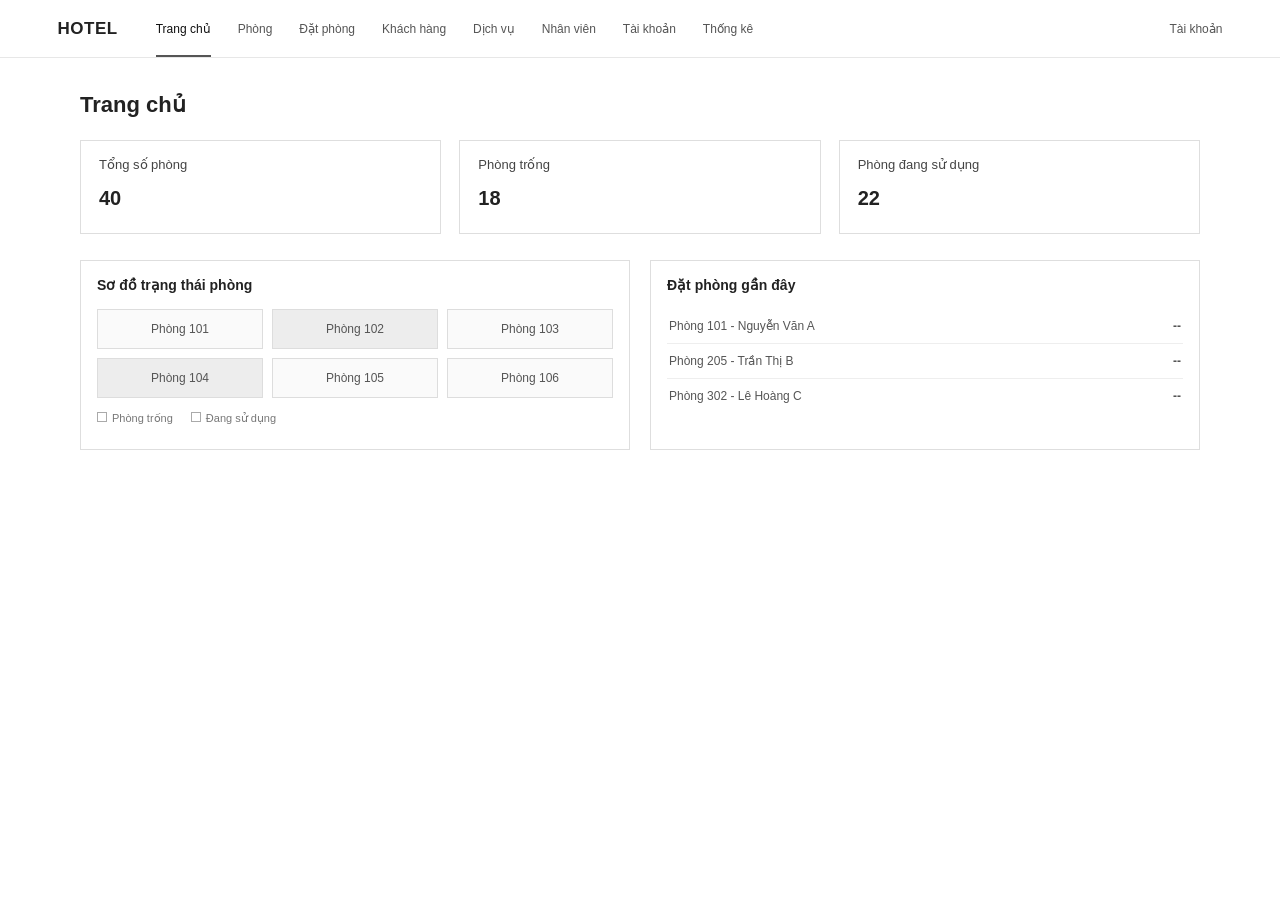
<file: code giao diện trang chủ và dịch vụ.html>
<!DOCTYPE html>
<html lang="vi">
<head>
<meta charset="UTF-8">
<meta name="viewport" content="width=device-width, initial-scale=1.0">
<title>Giao diện khách sạn - Trang chủ và Dịch vụ</title>
<style>
*{box-sizing:border-box}
body{margin:0;background:#fff;color:#222;font-family:Arial,Helvetica,sans-serif;font-size:13px}
.topbar{height:58px;border-bottom:1px solid #e7e7e7;display:flex;align-items:center;padding:0 4.5%;gap:38px}
.logo{font-size:17px;font-weight:bold;letter-spacing:.5px;white-space:nowrap}
.menu{height:100%;display:flex;align-items:center;gap:27px;flex:1}
.menu a{height:100%;display:flex;align-items:center;text-decoration:none;color:#555;font-size:12px;white-space:nowrap;border-bottom:2px solid transparent;padding-top:2px}
.menu a:hover,.menu a.active{color:#111;border-bottom-color:#555}
.account{font-size:12px;color:#555;white-space:nowrap}
.page{display:none;width:min(1120px,92%);margin:34px auto 60px}
.page.active{display:block}
h1{font-size:22px;margin:0 0 22px;font-weight:600}
.home-cards{display:grid;grid-template-columns:repeat(3,1fr);gap:18px;margin-bottom:26px}
.summary{border:1px solid #dedede;min-height:94px;padding:16px 18px}
.summary .name{font-size:13px;color:#444;margin-bottom:15px}
.summary .value{font-size:20px;font-weight:600}
.home-bottom{display:grid;grid-template-columns:1fr 1fr;gap:20px}
.panel{border:1px solid #dedede;padding:16px;min-height:190px}
.panel-title{font-weight:600;font-size:14px;margin:0 0 16px}
.room-list{display:grid;grid-template-columns:repeat(3,1fr);gap:9px}
.room{border:1px solid #ddd;padding:12px 6px;text-align:center;color:#555;font-size:12px}
.room.free{background:#fafafa}.room.used{background:#ededed}
.legend{margin-top:14px;color:#777;font-size:11px;display:flex;gap:18px}
.legend span:before{content:"";display:inline-block;width:8px;height:8px;border:1px solid #aaa;margin-right:5px}
.info-row{display:flex;justify-content:space-between;border-bottom:1px solid #eee;padding:10px 2px;color:#555;font-size:12px}
.info-row:last-child{border:0}
.service-tools{display:flex;align-items:center;justify-content:space-between;margin:0 0 15px;gap:12px}
.search{width:290px;max-width:65%;height:32px;border:1px solid #d8d8d8;padding:0 10px;font-size:12px;outline:none}
.search:focus{border-color:#888}
.add{height:32px;border:1px solid #ccc;background:#f7f7f7;padding:0 13px;font-size:12px;color:#333;cursor:pointer}
.add:hover{background:#eee}
table{width:100%;border-collapse:collapse;border:1px solid #ddd}
th,td{border:1px solid #ddd;padding:12px 13px;text-align:left;font-size:12px}
th{background:#f1f1f1;font-weight:600;color:#333}
td{color:#555;height:39px}
.table-bottom{display:flex;justify-content:flex-end;margin-top:18px}
.small-btn{border:1px solid #ccc;background:#f7f7f7;padding:7px 13px;font-size:11px;cursor:pointer}
.status{color:#555}
.overlay{position:fixed;inset:0;background:#0005;display:none;align-items:center;justify-content:center}
.overlay.show{display:flex}
.dialog{background:#fff;border:1px solid #ccc;width:350px;padding:20px}
.dialog h2{font-size:16px;margin:0 0 16px}
.dialog label{display:block;font-size:12px;margin:12px 0 5px}
.dialog input{width:100%;height:31px;border:1px solid #ccc;padding:6px}
.dialog-actions{display:flex;justify-content:flex-end;gap:8px;margin-top:18px}
@media(max-width:750px){.topbar{height:auto;align-items:flex-start;flex-direction:column;padding:15px 4%;gap:12px}.menu{height:auto;flex-wrap:wrap;gap:14px}.menu a{height:28px}.home-cards{grid-template-columns:1fr}.home-bottom{grid-template-columns:1fr}.page{margin-top:25px}}
</style>
</head>
<body>
<header class="topbar">
  <div class="logo">HOTEL</div>
  <nav class="menu">
    <a href="#" data-page="home" class="active">Trang chủ</a>
    <a href="#">Phòng</a>
    <a href="#">Đặt phòng</a>
    <a href="#">Khách hàng</a>
    <a href="#" data-page="services">Dịch vụ</a>
    <a href="#">Nhân viên</a>
    <a href="#">Tài khoản</a>
    <a href="#">Thống kê</a>
  </nav>
  <div class="account">Tài khoản</div>
</header>

<!-- MÀN HÌNH TRANG CHỦ -->
<main id="home" class="page active">
  <h1>Trang chủ</h1>
  <div class="home-cards">
    <div class="summary"><div class="name">Tổng số phòng</div><div class="value">40</div></div>
    <div class="summary"><div class="name">Phòng trống</div><div class="value">18</div></div>
    <div class="summary"><div class="name">Phòng đang sử dụng</div><div class="value">22</div></div>
  </div>
  <div class="home-bottom">
    <section class="panel">
      <h2 class="panel-title">Sơ đồ trạng thái phòng</h2>
      <div class="room-list">
        <div class="room free">Phòng 101</div><div class="room used">Phòng 102</div><div class="room free">Phòng 103</div>
        <div class="room used">Phòng 104</div><div class="room free">Phòng 105</div><div class="room free">Phòng 106</div>
      </div>
      <div class="legend"><span>Phòng trống</span><span>Đang sử dụng</span></div>
    </section>
    <section class="panel">
      <h2 class="panel-title">Đặt phòng gần đây</h2>
      <div class="info-row"><span>Phòng 101 - Nguyễn Văn A</span><b>--</b></div>
      <div class="info-row"><span>Phòng 205 - Trần Thị B</span><b>--</b></div>
      <div class="info-row"><span>Phòng 302 - Lê Hoàng C</span><b>--</b></div>
  
    </section>
  </div>
</main>

<!-- MÀN HÌNH DỊCH VỤ -->
<main id="services" class="page">
  <h1>Dịch vụ</h1>
  <div class="service-tools">
    <input class="search" id="search" type="text" placeholder="Tìm dịch vụ..." oninput="filterRows()">
    <button class="add" onclick="openDialog()">+ Thêm dịch vụ</button>
  </div>
  <table>
    <thead><tr><th> Dịch vụ</th><th>Đơn giá</th><th>Trạng thái</th><th>Thao tác</th></tr></thead>
    <tbody id="serviceRows">
      <tr><td>Giặt ủi</td><td> 15.000 </td><td class="status">Đang hoạt động</td><td><button class="small-btn" onclick="editRow(this)">Sửa</button></td></tr>
      <tr><td>Ăn sáng</td><td>50.000</td><td class="status">Đang hoạt động</td><td><button class="small-btn" onclick="editRow(this)">Sửa</button></td></tr>
      <tr><td>Đưa đón sân bay</td><td>100.000</td><td class="status">Đang hoạt động</td><td><button class="small-btn" onclick="editRow(this)">Sửa</button></td></tr>
    </tbody>
  </table>
  <div class="table-bottom"><button class="small-btn" onclick="document.getElementById('search').value='';filterRows()">Làm mới</button></div>
</main>

<div class="overlay" id="overlay">
  <div class="dialog">
    <h2 id="dialogTitle">Thêm dịch vụ</h2>
    <label for="serviceName">Tên dịch vụ</label><input id="serviceName" type="text">
    <label for="serviceType">Loại dịch vụ</label><input id="serviceType" type="text">
    <div class="dialog-actions">
      <button class="small-btn" onclick="closeDialog()">Hủy</button>
      <button class="small-btn" onclick="saveService()">Lưu</button>
    </div>
  </div>
</div>
<script>
document.querySelectorAll('.menu a[data-page]').forEach(link=>{
  link.addEventListener('click',e=>{
    e.preventDefault();
    const id=link.dataset.page;
    document.querySelectorAll('.page').forEach(p=>p.classList.toggle('active',p.id===id));
    document.querySelectorAll('.menu a').forEach(a=>a.classList.toggle('active',a===link));
  });
});
function filterRows(){
  const q=document.getElementById('search').value.toLowerCase();
  document.querySelectorAll('#serviceRows tr').forEach(row=>{
    row.style.display=row.innerText.toLowerCase().includes(q)?'':'none';
  });
}
let editing=null;
function openDialog(){editing=null;document.getElementById('dialogTitle').textContent='Thêm dịch vụ';document.getElementById('serviceName').value='';document.getElementById('serviceType').value='';document.getElementById('overlay').classList.add('show')}
function editRow(button){
  editing=button.closest('tr');
  document.getElementById('dialogTitle').textContent='Sửa dịch vụ';
  document.getElementById('serviceName').value=editing.cells[0].innerText;
  document.getElementById('serviceType').value=editing.cells[1].innerText;
  document.getElementById('overlay').classList.add('show');
}
function closeDialog(){document.getElementById('overlay').classList.remove('show')}
function saveService(){
  const name=document.getElementById('serviceName').value.trim();
  const type=document.getElementById('serviceType').value.trim();
  if(!name||!type){alert('Vui lòng nhập đầy đủ thông tin.');return}
  if(editing){editing.cells[0].innerText=name;editing.cells[1].innerText=type}
  else{
    const row=document.getElementById('serviceRows').insertRow();
    row.innerHTML=`<td></td><td></td><td class="status">Đang hoạt động</td><td><button class="small-btn" onclick="editRow(this)">Sửa</button></td>`;
    row.cells[0].innerText=name;row.cells[1].innerText=type;
  }
  closeDialog();filterRows();
}
</script>
</body>
</html>
</file>
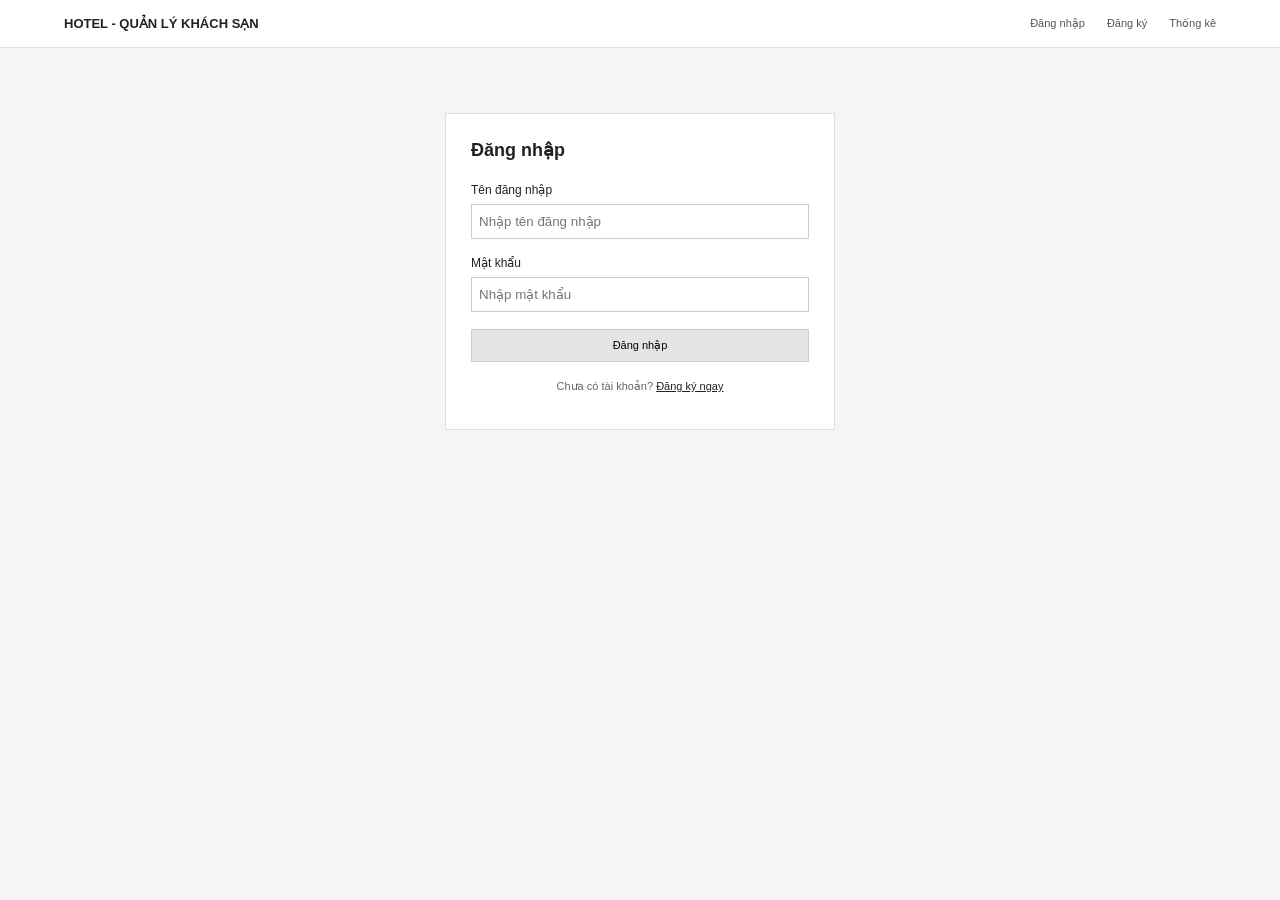
<file: dangnhapdangky.html>
<!DOCTYPE html>
<html lang="vi">
<head>
<meta charset="UTF-8">
<meta name="viewport" content="width=device-width, initial-scale=1.0">
<title>HOTEL - Đăng nhập</title>

<style>
* {
    box-sizing: border-box;
}

body {
    margin: 0;
    font-family: Arial, sans-serif;
    background: #f5f5f5;
    color: #222;
    font-size: 13px;
}

header {
    height: 48px;
    background: white;
    border-bottom: 1px solid #ddd;
    display: flex;
    justify-content: space-between;
    align-items: center;
    padding: 0 5%;
}

.logo {
    font-weight: bold;
}

nav {
    display: flex;
    gap: 22px;
}

nav a {
    text-decoration: none;
    color: #555;
    cursor: pointer;
    font-size: 11px;
}

main {
    display: flex;
    justify-content: center;
    padding: 65px 15px;
}

.auth-box {
    width: 390px;
    background: white;
    border: 1px solid #ddd;
    padding: 25px;
}

h2 {
    font-size: 18px;
    margin: 0 0 22px;
}

.form-group {
    margin-bottom: 17px;
}

label {
    display: block;
    margin-bottom: 7px;
    font-size: 12px;
}

input, select {
    width: 100%;
    height: 35px;
    border: 1px solid #ccc;
    padding: 7px;
    outline: none;
    background: white;
}

input:focus, select:focus {
    border-color: #777;
}

button {
    border: 1px solid #ccc;
    background: #e5e5e5;
    padding: 9px 18px;
    cursor: pointer;
    font-size: 11px;
}

button:hover {
    background: #d5d5d5;
}

.submit {
    width: 100%;
}

.actions {
    display: flex;
    justify-content: flex-end;
    gap: 12px;
    margin-top: 20px;
}

.switch {
    text-align: center;
    margin-top: 18px;
    color: #666;
    font-size: 11px;
}

.switch a {
    color: #222;
    text-decoration: underline;
    cursor: pointer;
}

.message {
    font-size: 12px;
    margin-top: 12px;
}

.hidden {
    display: none;
}

@media(max-width: 500px) {
    header {
        padding: 0 12px;
    }

    nav {
        gap: 10px;
    }
}
</style>
</head>

<body>

<header>
    <div class="logo">HOTEL - QUẢN LÝ KHÁCH SẠN</div>

    <nav>
        <a onclick="showLogin()">Đăng nhập</a>
        <a onclick="showRegister()">Đăng ký</a>
        <a href="thongke.html">Thống kê</a>
    </nav>
</header>

<main>

    <!-- GIAO DIỆN ĐĂNG NHẬP -->

    <section class="auth-box" id="loginBox">

        <h2>Đăng nhập</h2>

        <form id="loginForm">

            <div class="form-group">
                <label>Tên đăng nhập</label>
                <input type="text"
                       id="loginUsername"
                       placeholder="Nhập tên đăng nhập"
                       required>
            </div>

            <div class="form-group">
                <label>Mật khẩu</label>
                <input type="password"
                       id="loginPassword"
                       placeholder="Nhập mật khẩu"
                       required>
            </div>

            <button class="submit" type="submit">
                Đăng nhập
            </button>

            <p class="message" id="loginMessage"></p>

        </form>

        <p class="switch">
            Chưa có tài khoản?
            <a onclick="showRegister()">Đăng ký ngay</a>
        </p>

    </section>


    <!-- GIAO DIỆN ĐĂNG KÝ -->

    <section class="auth-box hidden" id="registerBox">

        <h2>Đăng ký tài khoản</h2>

        <form id="registerForm">

            <div class="form-group">
                <label>Họ tên</label>
                <input type="text"
                       id="fullName"
                       placeholder="Nhập họ tên"
                       required>
            </div>

            <div class="form-group">
                <label>Tên đăng nhập</label>
                <input type="text"
                       id="registerUsername"
                       placeholder="Nhập tên đăng nhập"
                       required>
            </div>

            <div class="form-group">
                <label>Mật khẩu</label>
                <input type="password"
                       id="registerPassword"
                       minlength="6"
                       placeholder="Nhập mật khẩu"
                       required>
            </div>

            <div class="form-group">
                <label>Vai trò</label>
                <select id="role" required>
                    <option value="">-- Chọn vai trò --</option>
                    <option value="Quản lý">Quản lý</option>
                    <option value="Nhân viên">Nhân viên</option>
                </select>
            </div>

            <div class="actions">

                <button type="button" onclick="showLogin()">
                    Hủy
                </button>

                <button type="submit">
                    Tạo tài khoản
                </button>

            </div>

            <p class="message" id="registerMessage"></p>

        </form>

        <p class="switch">
            Đã có tài khoản?
            <a onclick="showLogin()">Đăng nhập</a>
        </p>

    </section>

</main>

<script>

// Chuyển sang giao diện đăng nhập
function showLogin() {
    document.getElementById("loginBox").classList.remove("hidden");
    document.getElementById("registerBox").classList.add("hidden");
}

// Chuyển sang giao diện đăng ký
function showRegister() {
    document.getElementById("registerBox").classList.remove("hidden");
    document.getElementById("loginBox").classList.add("hidden");
}

// Xử lý đăng ký minh họa
document.getElementById("registerForm").onsubmit = function(e) {

    e.preventDefault();

    document.getElementById("registerMessage").innerText =
        "Đăng ký thành công! (Dữ liệu minh họa)";

};

// Xử lý đăng nhập minh họa
document.getElementById("loginForm").onsubmit = function(e) {

    e.preventDefault();

    window.location.href = "thongke.html";

};

</script>

</body>
</html>
</file>
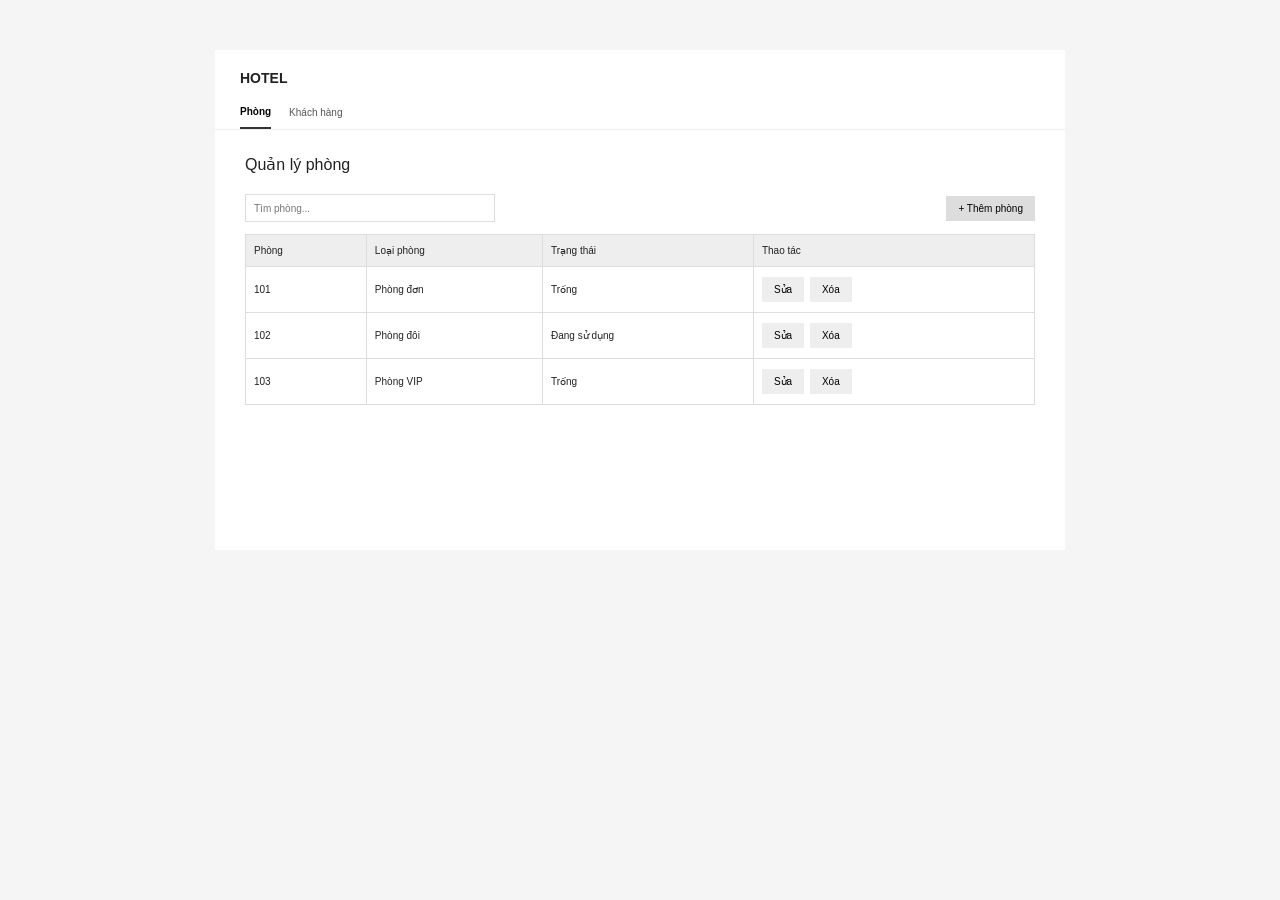
<file: quanlykhachhangvaphong.html>
<!DOCTYPE html>
<html lang="vi">
<head>
<meta charset="UTF-8">
<meta name="viewport" content="width=device-width, initial-scale=1.0">
<title>Quản lý khách sạn</title>

<style>
* {
    margin: 0;
    padding: 0;
    box-sizing: border-box;
    font-family: Arial, sans-serif;
}

body {
    background: #f5f5f5;
    color: #222;
}

.wrapper {
    width: 850px;
    max-width: 96%;
    min-height: 500px;
    margin: 50px auto;
    background: white;
}

header {
    height: 45px;
    padding: 15px 25px 5px;
    display: flex;
    justify-content: space-between;
    align-items: center;
}

.logo {
    font-size: 14px;
    font-weight: bold;
}

nav {
    display: flex;
    align-items: center;
    padding: 0 25px;
    height: 35px;
    border-bottom: 1px solid #eee;
    gap: 18px;
}

nav a {
    font-size: 10px;
    color: #555;
    text-decoration: none;
    padding: 10px 0;
    cursor: pointer;
}

nav a.active {
    color: black;
    font-weight: bold;
    border-bottom: 2px solid #333;
}

.content {
    padding: 25px 30px;
}

.page {
    display: none;
}

.page.active {
    display: block;
}

.page h2 {
    font-size: 16px;
    font-weight: normal;
    margin-bottom: 20px;
}

.toolbar {
    display: flex;
    justify-content: space-between;
    align-items: center;
    margin-bottom: 12px;
}

.toolbar input {
    width: 250px;
    height: 28px;
    padding: 5px 8px;
    border: 1px solid #ddd;
    font-size: 10px;
}

button {
    border: none;
    background: #ddd;
    padding: 7px 12px;
    font-size: 10px;
    cursor: pointer;
}

button:hover {
    background: #bbb;
}

table {
    width: 100%;
    border-collapse: collapse;
    font-size: 10px;
}

th {
    background: #eee;
    text-align: left;
    font-weight: normal;
}

th, td {
    border: 1px solid #ddd;
    padding: 10px 8px;
}

td {
    height: 30px;
}

tr:hover {
    background: #fafafa;
}

.edit {
    background: #eee;
    margin-right: 3px;
}

.delete {
    background: #eee;
}

.modal {
    display: none;
    position: fixed;
    inset: 0;
    background: rgba(0,0,0,0.35);
    justify-content: center;
    align-items: center;
    padding: 15px;
}

.modal.show {
    display: flex;
}

.form-box {
    background: white;
    width: 400px;
    max-width: 100%;
    padding: 25px;
}

.form-box h3 {
    font-size: 15px;
    margin-bottom: 20px;
    font-weight: normal;
}

.form-box input,
.form-box select {
    width: 100%;
    padding: 10px;
    margin-bottom: 12px;
    border: 1px solid #ddd;
    font-size: 11px;
}

.form-buttons {
    display: flex;
    justify-content: flex-end;
    gap: 8px;
}

.form-buttons button {
    padding: 8px 20px;
}

@media(max-width: 600px) {
    .wrapper {
        margin: 10px auto;
    }

    nav {
        gap: 12px;
        overflow-x: auto;
    }

    .content {
        padding: 20px 12px;
    }

    .toolbar input {
        width: 65%;
    }

    table {
        min-width: 600px;
    }

    .table-container {
        overflow-x: auto;
    }
}
</style>
</head>

<body>

<div class="wrapper">

    <header>
        <div class="logo">HOTEL</div>
    </header>

    <nav>
        <a href="#" class="active"
           onclick="showPage('room',this); return false;">
            Phòng
        </a>

        <a href="#"
           onclick="showPage('customer',this); return false;">
            Khách hàng
        </a>
    </nav>

    <div class="content">

        <section id="room" class="page active">

            <h2>Quản lý phòng</h2>

            <div class="toolbar">
                <input type="text"
                    id="searchRoom"
                    placeholder="Tìm phòng..."
                    oninput="renderRooms()">

                <button onclick="openRoomForm()">
                    + Thêm phòng
                </button>
            </div>

            <div class="table-container">
                <table>
                    <thead>
                        <tr>
                            <th>Phòng</th>
                            <th>Loại phòng</th>
                            <th>Trạng thái</th>
                            <th>Thao tác</th>
                        </tr>
                    </thead>

                    <tbody id="roomList"></tbody>
                </table>
            </div>

        </section>

        <section id="customer" class="page">

            <h2>Khách hàng</h2>

            <div class="toolbar">
                <input type="text"
                    id="searchCustomer"
                    placeholder="Tìm khách hàng..."
                    oninput="renderCustomers()">

                <button onclick="openCustomerForm()">
                    + Thêm khách hàng
                </button>
            </div>

            <div class="table-container">
                <table>
                    <thead>
                        <tr>
                            <th>Họ tên</th>
                            <th>Số điện thoại</th>
                            <th>Loại thẻ</th>
                            <th>Thao tác</th>
                        </tr>
                    </thead>

                    <tbody id="customerList"></tbody>
                </table>
            </div>

        </section>

    </div>
</div>

<div class="modal" id="roomModal">
    <div class="form-box">
        <h3 id="roomTitle">Thêm phòng</h3>

        <input id="roomName" placeholder="Tên phòng">

        <select id="roomType">
            <option>Phòng đơn</option>
            <option>Phòng đôi</option>
            <option>Phòng VIP</option>
        </select>

        <select id="roomStatus">
            <option>Trống</option>
            <option>Đang sử dụng</option>
            <option>Bảo trì</option>
        </select>

        <div class="form-buttons">
            <button onclick="closeRoomForm()">Hủy</button>
            <button onclick="saveRoom()">Lưu</button>
        </div>
    </div>
</div>

<div class="modal" id="customerModal">
    <div class="form-box">
        <h3 id="customerTitle">Thêm khách hàng</h3>

        <input id="customerName" placeholder="Họ tên">

        <input id="customerPhone"
               placeholder="Số điện thoại">

        <input id="customerCard"
               placeholder="Loại thẻ">

        <div class="form-buttons">
            <button onclick="closeCustomerForm()">Hủy</button>
            <button onclick="saveCustomer()">Lưu</button>
        </div>
    </div>
</div>

<script>

let rooms = [
    {id: 1, name: "101", type: "Phòng đơn", status: "Trống"},
    {id: 2, name: "102", type: "Phòng đôi", status: "Đang sử dụng"},
    {id: 3, name: "103", type: "Phòng VIP", status: "Trống"}
];

let customers = [
    {id: 1, name: "Nguyễn Văn An",
     phone: "0901234567", card: "Bạc"},

    {id: 2, name: "Trần Thị Bình",
     phone: "0912345678", card: "Vàng"},

    {id: 3, name: "Lê Văn Nam",
     phone: "0923456789", card: "Đồng"}
];

let editRoomId = null;
let editCustomerId = null;

function showPage(id, element) {
    document.querySelectorAll(".page").forEach(page => {
        page.classList.remove("active");
    });

    document.getElementById(id).classList.add("active");

    document.querySelectorAll("nav a").forEach(a => {
        a.classList.remove("active");
    });

    element.classList.add("active");
}

function renderRooms() {
    let keyword = document.getElementById("searchRoom")
        .value.toLowerCase();

    let html = "";

    rooms.filter(r =>
        r.name.toLowerCase().includes(keyword) ||
        r.type.toLowerCase().includes(keyword)
    ).forEach(r => {
        html += `
            <tr>
                <td>${r.name}</td>
                <td>${r.type}</td>
                <td>${r.status}</td>
                <td>
                    <button class="edit"
                        onclick="editRoom(${r.id})">Sửa</button>

                    <button class="delete"
                        onclick="deleteRoom(${r.id})">Xóa</button>
                </td>
            </tr>
        `;
    });

    document.getElementById("roomList").innerHTML = html;
}

function openRoomForm() {
    editRoomId = null;

    document.getElementById("roomTitle").innerText = "Thêm phòng";
    document.getElementById("roomName").value = "";
    document.getElementById("roomType").value = "Phòng đơn";
    document.getElementById("roomStatus").value = "Trống";

    document.getElementById("roomModal").classList.add("show");
}

function closeRoomForm() {
    document.getElementById("roomModal").classList.remove("show");
}

function saveRoom() {
    let name = document.getElementById("roomName").value.trim();
    let type = document.getElementById("roomType").value;
    let status = document.getElementById("roomStatus").value;

    if (!name) {
        alert("Vui lòng nhập tên phòng!");
        return;
    }

    let duplicate = rooms.some(r =>
        r.name.toLowerCase() === name.toLowerCase() &&
        r.id !== editRoomId
    );

    if (duplicate) {
        alert("Tên phòng đã tồn tại!");
        return;
    }

    if (editRoomId !== null) {
        let room = rooms.find(r => r.id === editRoomId);
        room.name = name;
        room.type = type;
        room.status = status;
    } else {
        rooms.push({
            id: Date.now(),
            name,
            type,
            status
        });
    }

    closeRoomForm();
    renderRooms();
}

function editRoom(id) {
    let r = rooms.find(r => r.id === id);

    editRoomId = id;

    document.getElementById("roomTitle").innerText = "Sửa phòng";
    document.getElementById("roomName").value = r.name;
    document.getElementById("roomType").value = r.type;
    document.getElementById("roomStatus").value = r.status;

    document.getElementById("roomModal").classList.add("show");
}

function deleteRoom(id) {
    if (confirm("Bạn có muốn xóa phòng này không?")) {
        rooms = rooms.filter(r => r.id !== id);
        renderRooms();
    }
}

function renderCustomers() {
    let keyword = document.getElementById("searchCustomer")
        .value.toLowerCase();

    let html = "";

    customers.filter(c =>
        c.name.toLowerCase().includes(keyword) ||
        c.phone.includes(keyword)
    ).forEach(c => {
        html += `
            <tr>
                <td>${c.name}</td>
                <td>${c.phone}</td>
                <td>${c.card}</td>
                <td>
                    <button class="edit"
                        onclick="editCustomer(${c.id})">Sửa</button>

                    <button class="delete"
                        onclick="deleteCustomer(${c.id})">Xóa</button>
                </td>
            </tr>
        `;
    });

    document.getElementById("customerList").innerHTML = html;
}

function openCustomerForm() {
    editCustomerId = null;

    document.getElementById("customerTitle").innerText =
        "Thêm khách hàng";

    document.getElementById("customerName").value = "";
    document.getElementById("customerPhone").value = "";
    document.getElementById("customerCard").value = "";

    document.getElementById("customerModal").classList.add("show");
}

function closeCustomerForm() {
    document.getElementById("customerModal").classList.remove("show");
}

function saveCustomer() {
    let name = document.getElementById("customerName").value.trim();
    let phone = document.getElementById("customerPhone").value.trim();
    let card = document.getElementById("customerCard").value.trim();

    if (!name || !phone || !card) {
        alert("Vui lòng nhập đầy đủ thông tin!");
        return;
    }

    if (!/^[0-9]{9,11}$/.test(phone)) {
        alert("Số điện thoại không hợp lệ!");
        return;
    }

    if (editCustomerId !== null) {
        let c = customers.find(c => c.id === editCustomerId);
        c.name = name;
        c.phone = phone;
        c.card = card;
    } else {
        customers.push({
            id: Date.now(),
            name,
            phone,
            card
        });
    }

    closeCustomerForm();
    renderCustomers();
}

function editCustomer(id) {
    let c = customers.find(c => c.id === id);

    editCustomerId = id;

    document.getElementById("customerTitle").innerText =
        "Sửa khách hàng";

    document.getElementById("customerName").value = c.name;
    document.getElementById("customerPhone").value = c.phone;
    document.getElementById("customerCard").value = c.card;

    document.getElementById("customerModal").classList.add("show");
}

function deleteCustomer(id) {
    if (confirm("Bạn có muốn xóa khách hàng này không?")) {
        customers = customers.filter(c => c.id !== id);
        renderCustomers();
    }
}

renderRooms();
renderCustomers();

</script>

</body>
</html>
</file>
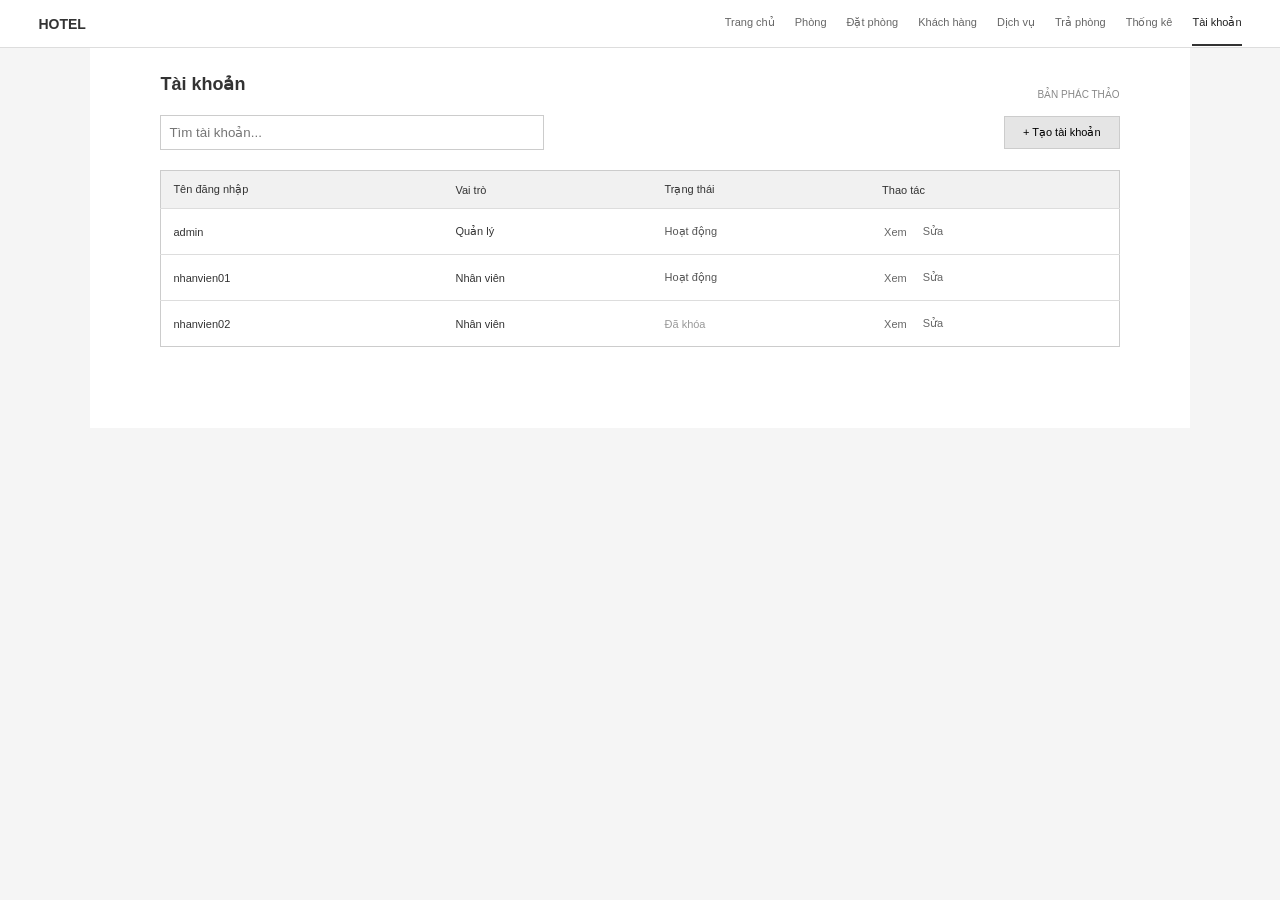
<file: taikhoan.html>
<!DOCTYPE html>
<html lang="vi">
<head>
<meta charset="UTF-8">
<meta name="viewport" content="width=device-width, initial-scale=1.0">
<title>HOTEL - Quản lý tài khoản</title>

<style>
* {
    box-sizing: border-box;
}

body {
    margin: 0;
    font-family: Arial, sans-serif;
    background: #f5f5f5;
    color: #333;
    font-size: 13px;
}

/* THANH MENU */

header {
    height: 48px;
    background: white;
    display: flex;
    align-items: center;
    justify-content: space-between;
    padding: 0 3%;
    border-bottom: 1px solid #ddd;
}

.logo {
    font-weight: bold;
    font-size: 14px;
}

nav {
    display: flex;
    gap: 20px;
}

nav a {
    text-decoration: none;
    color: #666;
    font-size: 11px;
    padding: 15px 0;
}

nav a:hover,
nav a.active {
    color: #222;
    border-bottom: 2px solid #333;
}

/* NỘI DUNG */

.container {
    width: 90%;
    max-width: 1100px;
    min-height: 380px;
    background: white;
    margin: 0 auto;
    padding: 25px 5.5%;
}

.top-title {
    display: flex;
    justify-content: space-between;
    align-items: center;
}

h2 {
    font-size: 18px;
    margin: 0 0 20px;
}

.note {
    font-size: 10px;
    color: #888;
}

/* TÌM KIẾM */

.toolbar {
    display: flex;
    justify-content: space-between;
    align-items: center;
    margin: 0 0 20px;
    gap: 15px;
}

.search {
    width: 40%;
    height: 35px;
    padding: 8px;
    border: 1px solid #ccc;
    outline: none;
}

.search:focus {
    border-color: #777;
}

button {
    background: #e5e5e5;
    border: 1px solid #ccc;
    padding: 9px 18px;
    cursor: pointer;
    font-size: 11px;
}

button:hover {
    background: #d5d5d5;
}

/* BẢNG TÀI KHOẢN */

table {
    width: 100%;
    border-collapse: collapse;
    border: 1px solid #ccc;
}

thead {
    background: #f1f1f1;
}

th {
    text-align: left;
    font-weight: normal;
    font-size: 11px;
    padding: 12px;
}

td {
    padding: 14px 12px;
    border-top: 1px solid #ddd;
    font-size: 11px;
}

tbody tr:hover {
    background: #fafafa;
}

.action {
    display: flex;
    gap: 12px;
}

.action button {
    border: none;
    background: none;
    padding: 2px;
    color: #666;
    cursor: pointer;
}

.action button:hover {
    text-decoration: underline;
}

.status {
    color: #555;
}

.status.locked {
    color: #999;
}

/* FORM TẠO / SỬA TÀI KHOẢN */

.modal {
    display: none;
    position: fixed;
    inset: 0;
    background: rgba(0,0,0,0.3);
    justify-content: center;
    align-items: center;
    padding: 15px;
}

.modal-content {
    width: 400px;
    max-width: 100%;
    background: white;
    padding: 25px;
    border: 1px solid #ccc;
}

.modal-content h3 {
    font-size: 16px;
    margin: 0 0 20px;
}

.form-group {
    margin-bottom: 15px;
}

.form-group label {
    display: block;
    margin-bottom: 7px;
    font-size: 12px;
}

.form-group input,
.form-group select {
    width: 100%;
    height: 35px;
    border: 1px solid #ccc;
    padding: 7px;
    background: white;
}

.modal-actions {
    display: flex;
    justify-content: flex-end;
    gap: 10px;
    margin-top: 20px;
}

.empty {
    text-align: center;
    color: #888;
    padding: 25px;
}

@media(max-width: 700px) {
    header {
        height: auto;
        flex-direction: column;
        gap: 10px;
        padding: 12px;
    }

    nav {
        flex-wrap: wrap;
        justify-content: center;
        gap: 12px;
    }

    .container {
        width: 96%;
        padding: 20px 12px;
    }

    .toolbar {
        flex-wrap: wrap;
    }

    .search {
        width: 100%;
    }

    .table-wrapper {
        overflow-x: auto;
    }

    table {
        min-width: 600px;
    }
}
</style>
</head>

<body>

<!-- THANH ĐIỀU HƯỚNG -->

<header>

    <div class="logo">HOTEL</div>

    <nav>
        <a href="index.html">Trang chủ</a>
        <a href="#">Phòng</a>
        <a href="#">Đặt phòng</a>
        <a href="#">Khách hàng</a>
        <a href="#">Dịch vụ</a>
        <a href="#">Trả phòng</a>
        <a href="thongke.html">Thống kê</a>
        <a href="taikhoan.html" class="active">Tài khoản</a>
    </nav>

</header>


<!-- NỘI DUNG TÀI KHOẢN -->

<main class="container">

    <div class="top-title">

        <h2>Tài khoản</h2>

        <span class="note">BẢN PHÁC THẢO</span>

    </div>


    <!-- TÌM KIẾM VÀ TẠO TÀI KHOẢN -->

    <div class="toolbar">

        <input
            type="text"
            class="search"
            id="searchInput"
            placeholder="Tìm tài khoản..."
            oninput="searchAccount()"
        >

        <button onclick="openModal()">
            + Tạo tài khoản
        </button>

    </div>


    <!-- DANH SÁCH TÀI KHOẢN -->

    <div class="table-wrapper">

        <table>

            <thead>

                <tr>
                    <th>Tên đăng nhập</th>
                    <th>Vai trò</th>
                    <th>Trạng thái</th>
                    <th>Thao tác</th>
                </tr>

            </thead>

            <tbody id="accountList">

            </tbody>

        </table>

    </div>

</main>


<!-- FORM TẠO VÀ SỬA TÀI KHOẢN -->

<div class="modal" id="accountModal">

    <div class="modal-content">

        <h3 id="modalTitle">Tạo tài khoản</h3>

        <form id="accountForm">

            <div class="form-group">

                <label>Tên đăng nhập</label>

                <input
                    type="text"
                    id="username"
                    placeholder="Nhập tên đăng nhập"
                    required
                >

            </div>


            <div class="form-group">

                <label>Vai trò</label>

                <select id="role" required>

                    <option value="">Chọn vai trò</option>
                    <option value="Quản lý">Quản lý</option>
                    <option value="Nhân viên">Nhân viên</option>

                </select>

            </div>


            <div class="form-group">

                <label>Trạng thái</label>

                <select id="status">

                    <option value="Hoạt động">Hoạt động</option>
                    <option value="Đã khóa">Đã khóa</option>

                </select>

            </div>


            <div class="modal-actions">

                <button type="button" onclick="closeModal()">
                    Hủy
                </button>

                <button type="submit">
                    Lưu tài khoản
                </button>

            </div>

        </form>

    </div>

</div>


<script>

// DỮ LIỆU TÀI KHOẢN MẪU

let accounts = JSON.parse(
    localStorage.getItem("hotelAccounts")
) || [
    {
        username: "admin",
        role: "Quản lý",
        status: "Hoạt động"
    },
    {
        username: "nhanvien01",
        role: "Nhân viên",
        status: "Hoạt động"
    },
    {
        username: "nhanvien02",
        role: "Nhân viên",
        status: "Đã khóa"
    }
];

let editIndex = -1;


// HIỂN THỊ DANH SÁCH

function displayAccounts(data = accounts) {

    const list = document.getElementById("accountList");

    list.innerHTML = "";

    if (data.length === 0) {

        list.innerHTML = `
            <tr>
                <td colspan="4" class="empty">
                    Không tìm thấy tài khoản
                </td>
            </tr>
        `;

        return;
    }

    data.forEach((account) => {

        const index = accounts.indexOf(account);

        list.innerHTML += `
            <tr>

                <td>${escapeHTML(account.username)}</td>

                <td>${escapeHTML(account.role)}</td>

                <td class="${account.status === 'Đã khóa' ? 'status locked' : 'status'}">
                    ${escapeHTML(account.status)}
                </td>

                <td>
                    <div class="action">

                        <button onclick="viewAccount(${index})">
                            Xem
                        </button>

                        <button onclick="editAccount(${index})">
                            Sửa
                        </button>

                    </div>
                </td>

            </tr>
        `;

    });

}


// HIỂN THỊ FORM TẠO

function openModal() {

    editIndex = -1;

    document.getElementById("modalTitle").innerText =
        "Tạo tài khoản";

    document.getElementById("accountForm").reset();

    document.getElementById("accountModal").style.display =
        "flex";

}


// ĐÓNG FORM

function closeModal() {

    document.getElementById("accountModal").style.display =
        "none";

}


// TẠO HOẶC CẬP NHẬT TÀI KHOẢN

document.getElementById("accountForm").onsubmit = function(e) {

    e.preventDefault();

    const username =
        document.getElementById("username").value.trim();

    const role =
        document.getElementById("role").value;

    const status =
        document.getElementById("status").value;

    if (!username) {
        alert("Vui lòng nhập tên đăng nhập!");
        return;
    }

    const duplicate = accounts.some((account, index) =>
        account.username.toLowerCase() === username.toLowerCase()
        && index !== editIndex
    );

    if (duplicate) {
        alert("Tên đăng nhập đã tồn tại!");
        return;
    }

    const account = {
        username: username,
        role: role,
        status: status
    };

    if (editIndex === -1) {

        accounts.push(account);

    } else {

        accounts[editIndex] = account;

    }

    saveAccounts();

    closeModal();

    displayAccounts();

};


// CHỨC NĂNG XEM TÀI KHOẢN

function viewAccount(index) {

    const account = accounts[index];

    alert(
        "THÔNG TIN TÀI KHOẢN\n\n" +
        "Tên đăng nhập: " + account.username + "\n" +
        "Vai trò: " + account.role + "\n" +
        "Trạng thái: " + account.status
    );

}


// CHỨC NĂNG SỬA TÀI KHOẢN

function editAccount(index) {

    const account = accounts[index];

    editIndex = index;

    document.getElementById("modalTitle").innerText =
        "Sửa tài khoản";

    document.getElementById("username").value =
        account.username;

    document.getElementById("role").value =
        account.role;

    document.getElementById("status").value =
        account.status;

    document.getElementById("accountModal").style.display =
        "flex";

}


// TÌM KIẾM TÀI KHOẢN

function searchAccount() {

    const keyword =
        document.getElementById("searchInput").value.toLowerCase();

    const result = accounts.filter(account =>
        account.username.toLowerCase().includes(keyword)
    );

    displayAccounts(result);

}


// LƯU DỮ LIỆU TRÊN TRÌNH DUYỆT

function saveAccounts() {

    localStorage.setItem(
        "hotelAccounts",
        JSON.stringify(accounts)
    );

}


// HIỂN THỊ AN TOÀN NỘI DUNG NHẬP

function escapeHTML(value) {

    return String(value).replace(/[&<>"']/g, function(char) {
        return {
            "&": "&amp;",
            "<": "&lt;",
            ">": "&gt;",
            '"': "&quot;",
            "'": "&#39;"
        }[char];
    });

}


// KHỞI ĐỘNG

displayAccounts();

</script>

</body>
</html>
</file>
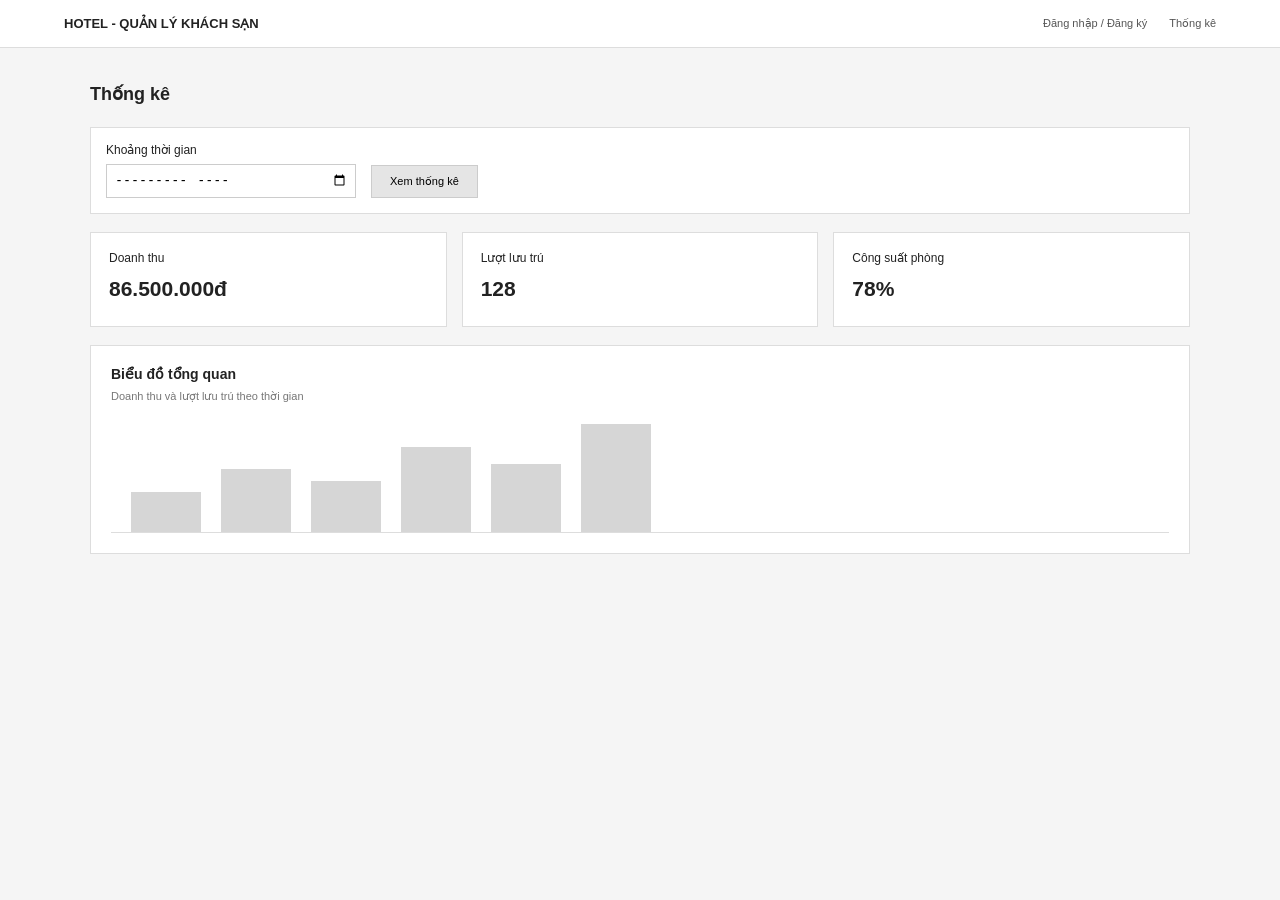
<file: thongke.html>
<!DOCTYPE html>
<html lang="vi">
<head>
<meta charset="UTF-8">
<meta name="viewport" content="width=device-width, initial-scale=1.0">
<title>HOTEL - Thống kê</title>

<style>
* {
    box-sizing: border-box;
}

body {
    margin: 0;
    font-family: Arial, sans-serif;
    background: #f5f5f5;
    color: #222;
    font-size: 13px;
}

header {
    height: 48px;
    background: white;
    border-bottom: 1px solid #ddd;
    display: flex;
    justify-content: space-between;
    align-items: center;
    padding: 0 5%;
}

.logo {
    font-weight: bold;
}

nav {
    display: flex;
    gap: 22px;
}

nav a {
    color: #555;
    text-decoration: none;
    font-size: 11px;
}

.container {
    width: 90%;
    max-width: 1100px;
    margin: 35px auto;
}

h2 {
    font-size: 18px;
    margin-bottom: 22px;
}

.filter {
    display: flex;
    align-items: end;
    gap: 15px;
    background: white;
    border: 1px solid #ddd;
    padding: 15px;
    margin-bottom: 18px;
}

.field label {
    display: block;
    font-size: 12px;
    margin-bottom: 7px;
}

input {
    width: 250px;
    height: 34px;
    border: 1px solid #ccc;
    padding: 7px;
}

button {
    border: 1px solid #ccc;
    background: #e5e5e5;
    padding: 9px 18px;
    font-size: 11px;
    cursor: pointer;
}

button:hover {
    background: #d5d5d5;
}

.cards {
    display: grid;
    grid-template-columns: repeat(3, 1fr);
    gap: 15px;
    margin-bottom: 18px;
}

.card {
    background: white;
    border: 1px solid #ddd;
    padding: 18px;
    min-height: 95px;
}

.card p {
    margin: 0 0 12px;
    font-size: 12px;
}

.card h3 {
    font-size: 21px;
    margin: 0;
}

.chart {
    background: white;
    border: 1px solid #ddd;
    padding: 20px;
    min-height: 190px;
}

.chart h3 {
    font-size: 14px;
    margin: 0 0 8px;
}

.chart p {
    font-size: 11px;
    color: #777;
    margin: 0;
}

.bars {
    height: 115px;
    display: flex;
    align-items: end;
    gap: 20px;
    padding: 0 20px;
    border-bottom: 1px solid #ddd;
    margin-top: 15px;
}

.bar {
    flex: 1;
    max-width: 70px;
    background: #d6d6d6;
}

@media(max-width: 650px) {

    .filter {
        align-items: stretch;
        flex-direction: column;
    }

    input {
        width: 100%;
    }

    .cards {
        grid-template-columns: 1fr;
    }

    .container {
        width: 94%;
    }

}
</style>
</head>

<body>

<header>

    <div class="logo">
        HOTEL - QUẢN LÝ KHÁCH SẠN
    </div>

    <nav>
        <a href="index.html">Đăng nhập / Đăng ký</a>
        <a href="thongke.html">Thống kê</a>
    </nav>

</header>

<main class="container">

    <h2>Thống kê</h2>

    <!-- BỘ LỌC THỜI GIAN -->

    <section class="filter">

        <div class="field">

            <label>Khoảng thời gian</label>

            <input type="month" id="period">

        </div>

        <button onclick="filterStatistics()">
            Xem thống kê
        </button>

    </section>


    <!-- CÁC Ô THỐNG KÊ -->

    <section class="cards">

        <div class="card">
            <p>Doanh thu</p>
            <h3>86.500.000đ</h3>
        </div>

        <div class="card">
            <p>Lượt lưu trú</p>
            <h3>128</h3>
        </div>

        <div class="card">
            <p>Công suất phòng</p>
            <h3>78%</h3>
        </div>

    </section>


    <!-- BIỂU ĐỒ -->

    <section class="chart">

        <h3>Biểu đồ tổng quan</h3>

        <p>Doanh thu và lượt lưu trú theo thời gian</p>

        <div class="bars">

            <div class="bar" style="height:35%"></div>

            <div class="bar" style="height:55%"></div>

            <div class="bar" style="height:45%"></div>

            <div class="bar" style="height:75%"></div>

            <div class="bar" style="height:60%"></div>

            <div class="bar" style="height:95%"></div>

        </div>

    </section>

</main>

<script>

function filterStatistics() {

    const period = document.getElementById("period").value;

    if (period === "") {

        alert("Vui lòng chọn khoảng thời gian!");

    } else {

        alert("Đã chọn khoảng thời gian: " + period);

    }

}

</script>

</body>
</html>
</file>
